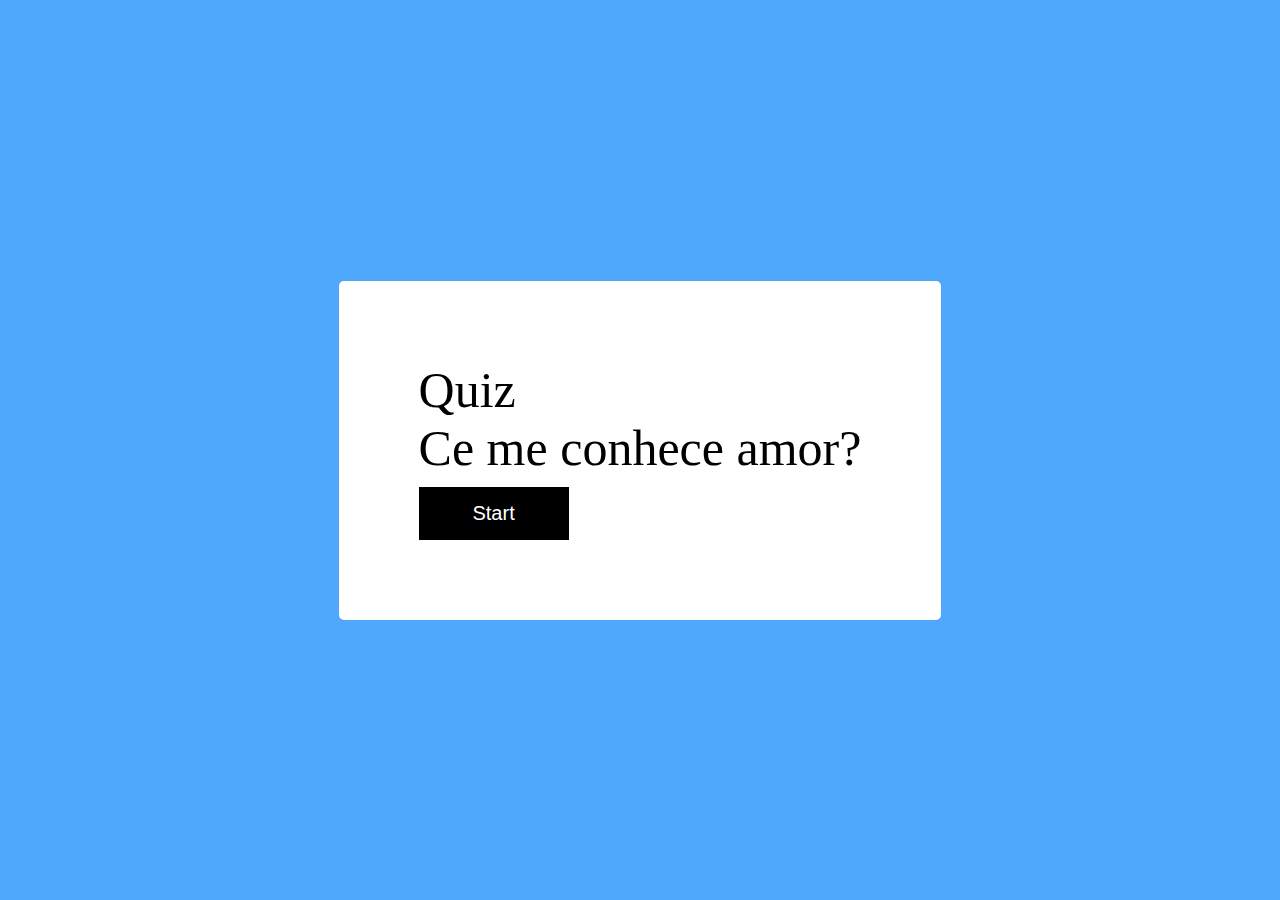
<file: index.html>
<!DOCTYPE html>
<html lang="en">
<head>
    <meta charset="UTF-8">
    <meta name="viewport" content="width=device-width, initial-scale=1.0">
    <title>quiz</title>
    <link rel="stylesheet" href="style.css">
</head>
<body>
    <div class="mae">
        <div class="filha">
            <p>Quiz  <br> Ce me conhece amor?</p>
            <button><a href="paginas/index2.html">Start</a></button>
        </div>
    </div>
</body>
</html>
</file>
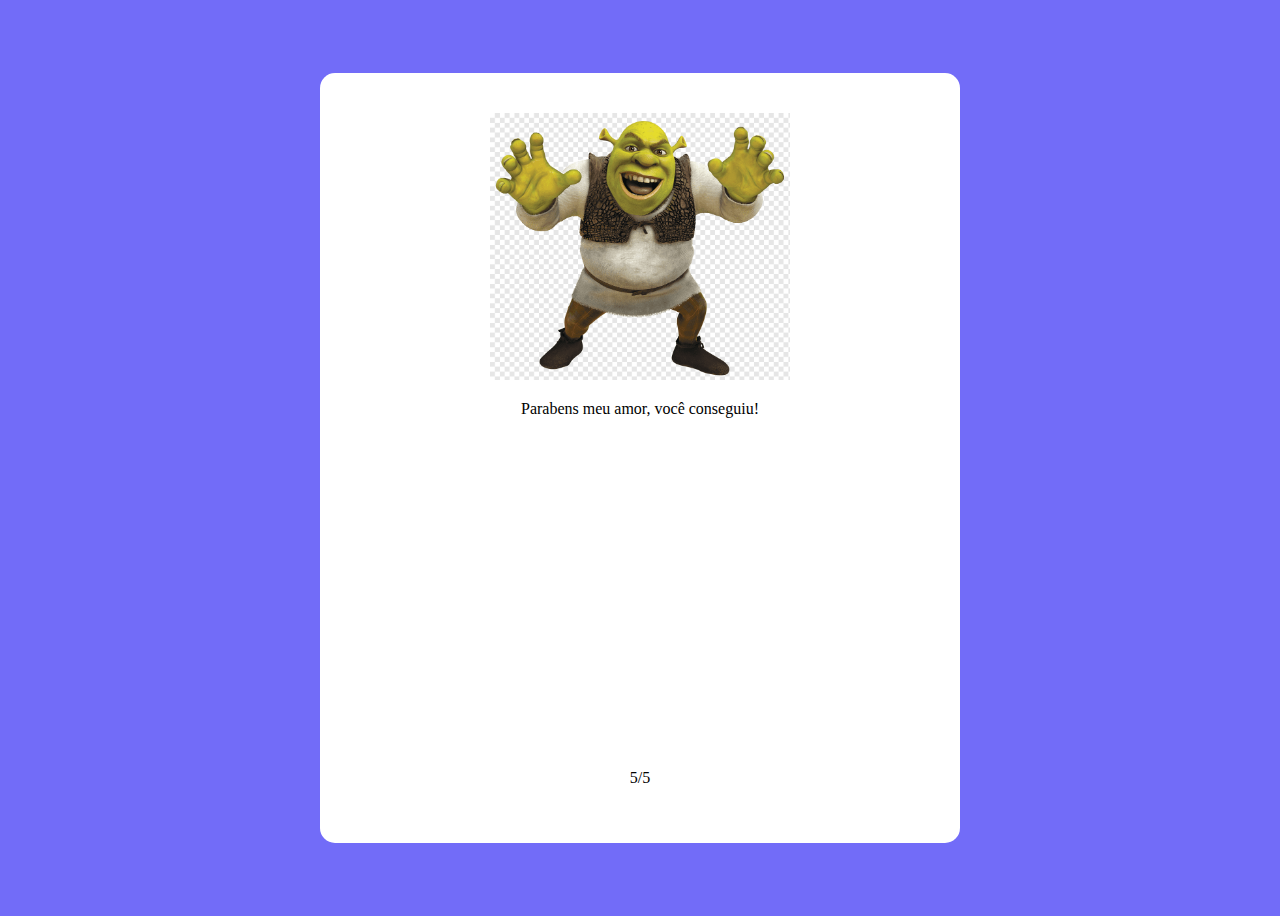
<file: final.html>
<!DOCTYPE html>
<html lang="pt-br">
<head>
    <meta charset="UTF-8">
    <meta name="viewport" content="width=device-width, initial-scale=1.0">
    <title>parabens</title>
    <style>
        body{
            background-color: #726CF8;
        }
        .mae{
            display: flex;
            justify-content: center;
            align-items: center;
            flex-direction: column;
            height: 100vh;
            text-align: center;
        }
        .filha{
            background-color: white;
            padding: 40px;
            border-radius: 15px;
        }
       button a{
        text-decoration: none;
        color: white;
        padding: 15px;
       }

       button{
        background-color: #00BFFF;
        border: none;
        padding: 15px;
       }

       p{
        font-style: normal;
       }
    </style>
</head>
<body>
    <div class="mae">
        <div class="filha">
            <img src="png--shrek.png" alt="" width="300px">
            <p>Parabens meu amor, você conseguiu!</p>
            <!-- Recompensa em forma de vídeo (inicialmente oculto) -->
        <iframe id="recompensa-video" width="560" height="315" src="https://www.youtube.com/embed/FXin5AUMVvo" frameborder="0" allowfullscreen></iframe>
        <div id="feedback" style="display: none;"></div>
            <p>5/5</p>
        </div>

    </div>
</body>
</html>
</file>
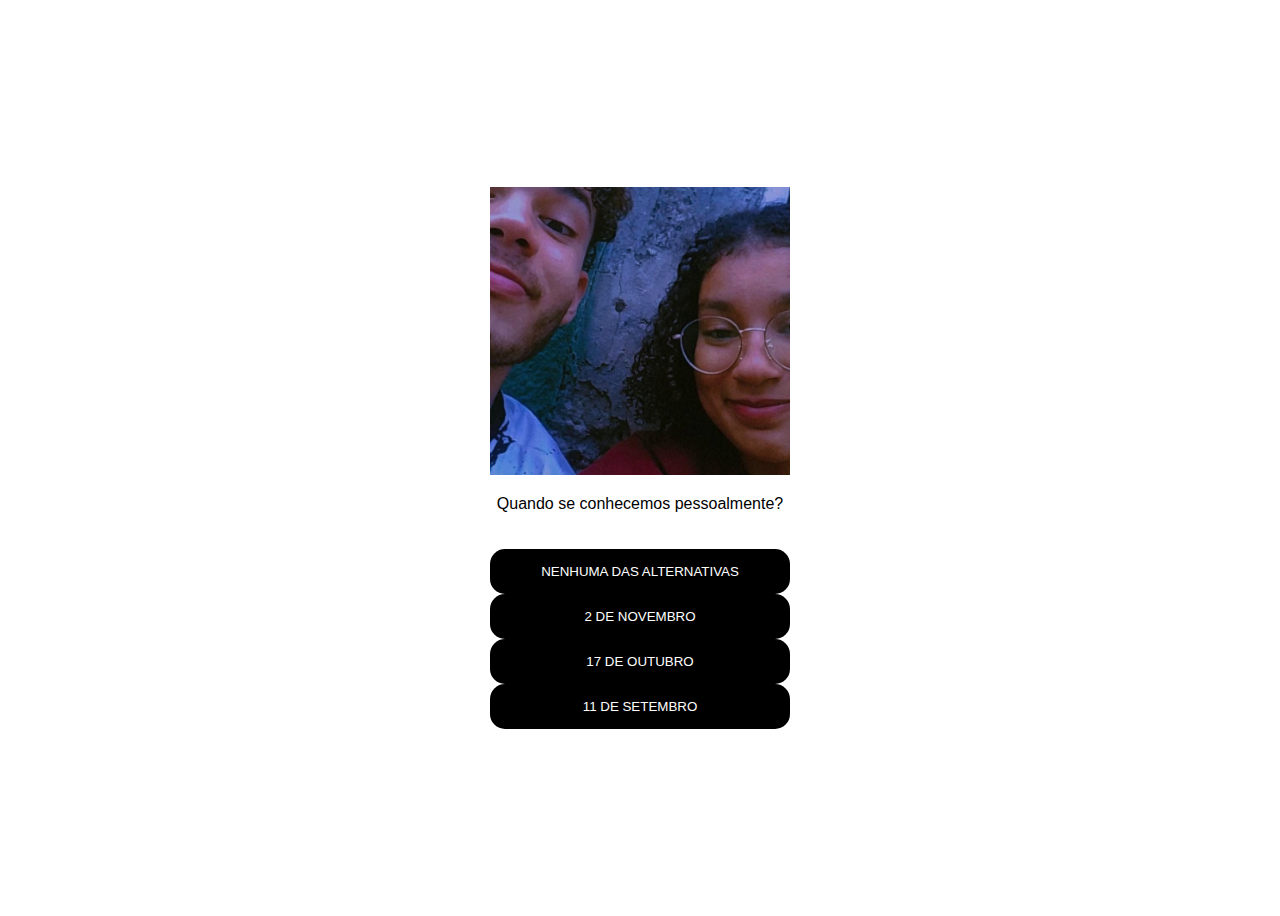
<file: index2.html>
<!DOCTYPE html>
<html lang="pt-br">
<head>
    <meta charset="UTF-8">
    <meta name="viewport" content="width=device-width, initial-scale=1.0">
    <title>Quiz csdev</title>
    <link rel="stylesheet" href="style2.css">
</head>
<body>
    <div class="mae">
        <div class="filha">
            <img src="WhatsApp Image 2023-10-01 at 14.52.29.jpeg" alt="" width="300px">
            <label for="text">Quando se conhecemos pessoalmente?</label>
            <br>
            <br>
            <button id="botao1">NENHUMA DAS ALTERNATIVAS</button>
            <button id="botao2">2 DE NOVEMBRO</button>
            <button id="botao3">17 DE OUTUBRO</button>
            <button id="botao4">11 DE SETEMBRO</button>
            <button id="enviar" class="enviar" style="display: none;">Enviar</button>
        </div>
    </div>
    <script src="app.js"></script>
</body>
</html>
</file>
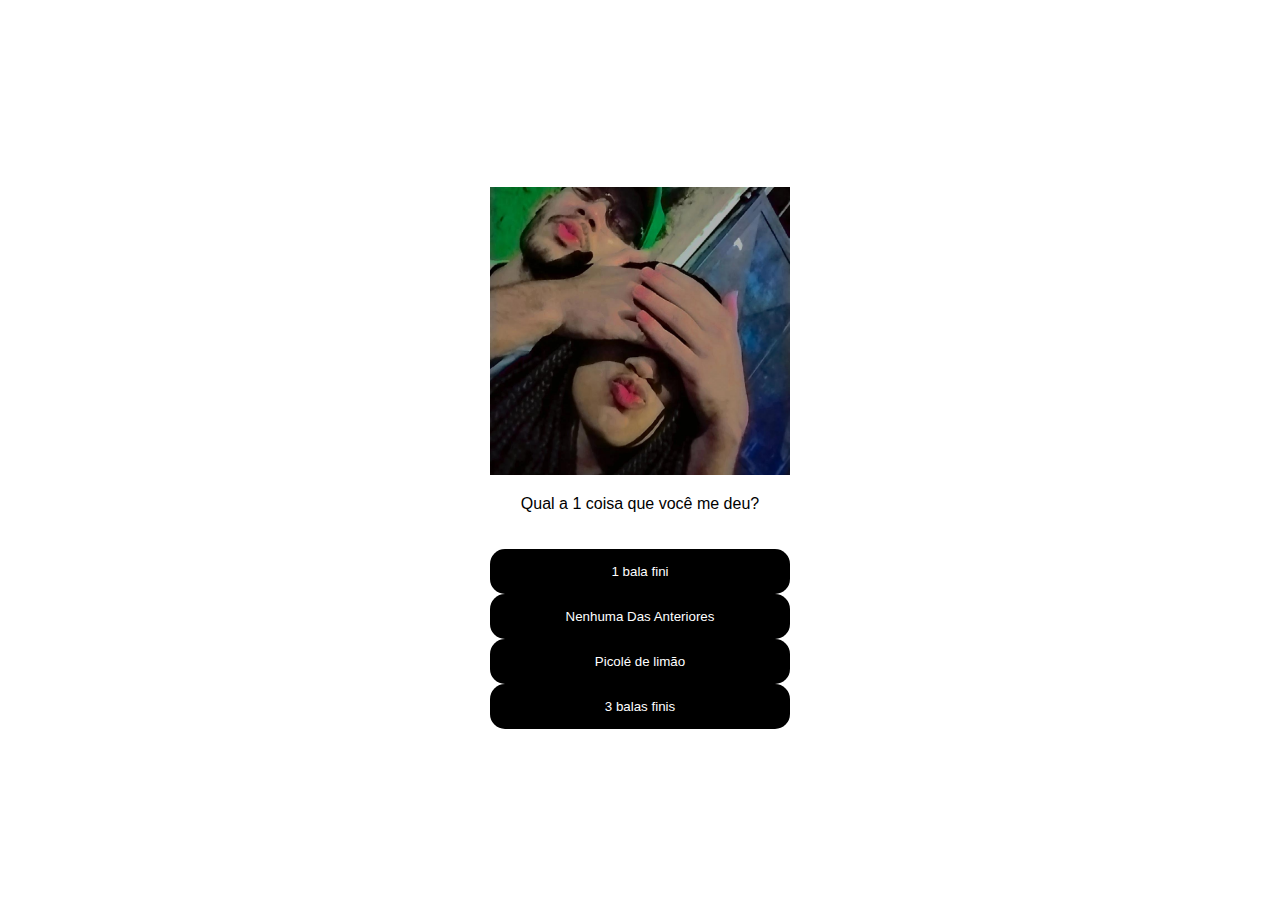
<file: pergunta2.html>
<!DOCTYPE html>
<html lang="pt-br">
<head>
    <meta charset="UTF-8">
    <meta name="viewport" content="width=device-width, initial-scale=1.0">
    <title>Document</title>
    <style>
        .mae{
    display: flex;
    align-items: center;
    justify-content: center;
    height: 100vh;
}






.filha{
    display: flex;
    flex-direction: column;
    background-color: white;
    padding: 30px;
}

label{
    display: flex;
    text-align: center;
    justify-content: center;
    flex-wrap: wrap;
    margin-top: 20px;
    font-family: 'Trebuchet MS', 'Lucida Sans Unicode', 'Lucida Grande', 'Lucida Sans', Arial, sans-serif;
}

button{
    background-color: black;
    color: white;
    border: none;
    padding: 15px;
    border-radius: 15px;
}

button:hover{
    background-color: gray;
}
    </style>
</head>
<body>
    <div class="mae">
        <div class="filha">
            <img src="WhatsApp Image 2023-10-01 at 14.53.25.jpeg" alt="" width="300px">
            <label for="text">Qual a 1 coisa que você me deu?</label>
            <br>
            <br>
            <button id="botao1">1 bala fini</button>
            <button id="botao2">Nenhuma Das Anteriores</button>
            <button id="botao3">Picolé de limão</button>
            <button id="botao4">3 balas finis</button>
            <button id="enviar" class="enviar" style="display: none;">Enviar</button>
        </div>
    </div>



    <script>
        var botao1 = document.getElementById("botao1")
var botao2 = document.getElementById("botao2")
var botao3 = document.getElementById("botao3")
var botao4 = document.getElementById("botao4")
var enviar = document.getElementById("enviar")



botao1.addEventListener("click", function(){ // 
    botao1.style.backgroundColor = "red"
    location.href = "..//index.html"
})

botao2.addEventListener("click", function(){ // 
    botao2.style.backgroundColor = "red"
    location.href = "..//index.html"
})

botao3.addEventListener("click", function(){
   botao3.style.backgroundColor = "red"
   location.href = "..//index.html"
})

botao4.addEventListener("click", function(){
    botao4.style.backgroundColor = "#32CD32"
    if(enviar.style.display === "none"){ // ira verificar se o botao esta invisvel
        enviar.style.display = "block" // caso estiver o botao ira aparecer.
    }else{
        enviar.style.display = "none" // caso clicar novamente no botao ele ira desaparecer
    }
    
})


enviar.addEventListener("click", function(){
    location.href = "pergunta3.html"
})
    </script>
</body>
</html>
</file>
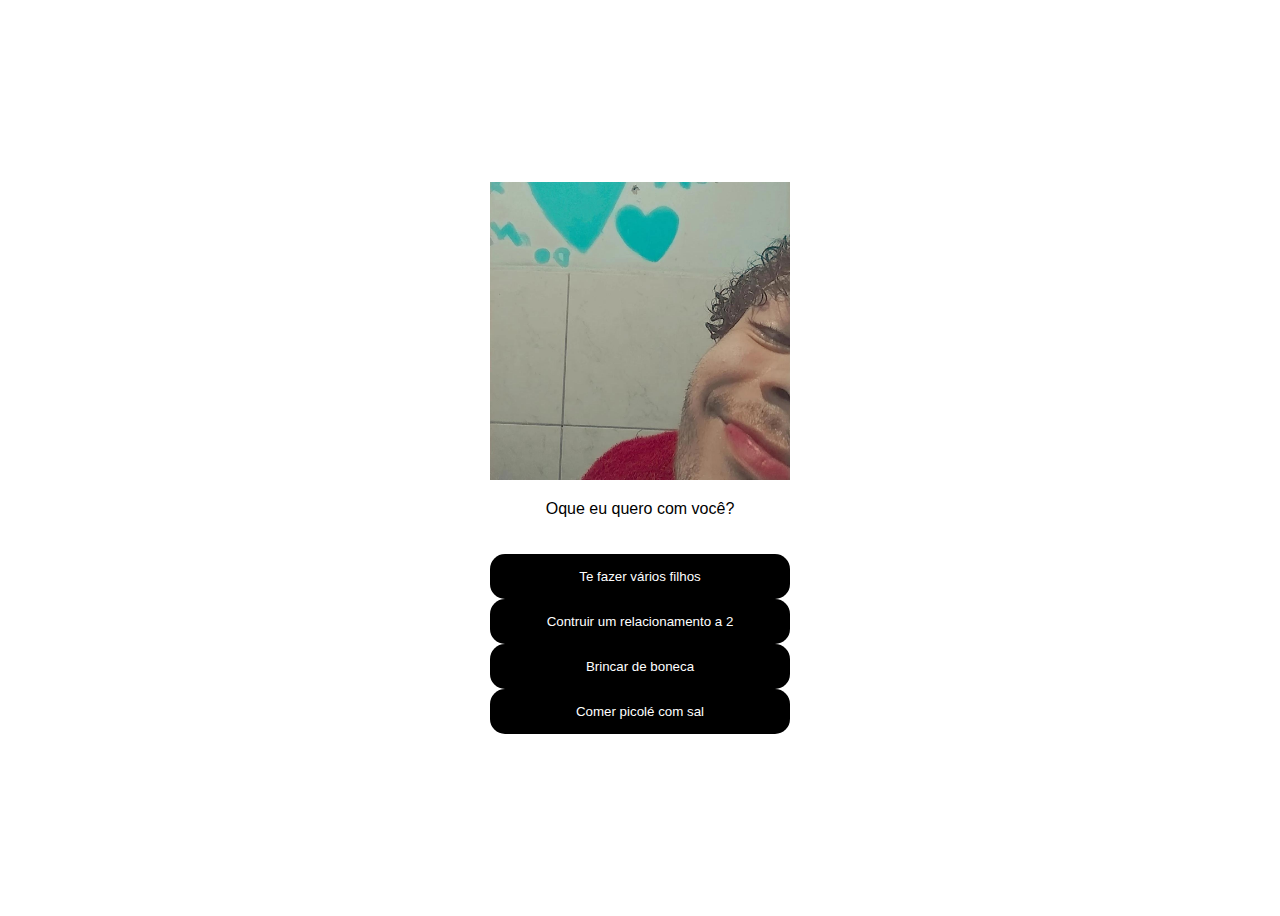
<file: pergunta3.html>
<!DOCTYPE html>
<html lang="pt-br">
<head>
    <meta charset="UTF-8">
    <meta name="viewport" content="width=device-width, initial-scale=1.0">
    <title>Document</title>
    <style>
        .mae{
    display: flex;
    align-items: center;
    justify-content: center;
    height: 100vh;
}




.filha{
    display: flex;
    flex-direction: column;
    background-color: white;
    padding: 30px;
}

label{
    display: flex;
    text-align: center;
    justify-content: center;
    flex-wrap: wrap;
    margin-top: 20px;
    font-family: 'Trebuchet MS', 'Lucida Sans Unicode', 'Lucida Grande', 'Lucida Sans', Arial, sans-serif;
}

button{
    background-color: black;
    color: white;
    border: none;
    padding: 15px;
    border-radius: 15px;
}

button:hover{
    background-color: gray;
}
    </style>
</head>
<body>
    <div class="mae">
        <div class="filha">
            <img src="WhatsApp Image 2023-10-01 at 14.55.08.jpeg" alt="" width="300px">
            <label for="text">Oque eu quero com você?</label>
            <br>
            <br>
            <button id="botao1">Te fazer vários filhos</button>
            <button id="botao2">Contruir um relacionamento a 2</button>
            <button id="botao3">Brincar de boneca</button>
            <button id="botao4">Comer picolé com sal </button>
            <button id="enviar" class="enviar" style="display: none;">Enviar</button>
        </div>
    </div>



    <script>
        var botao1 = document.getElementById("botao1")
var botao2 = document.getElementById("botao2")
var botao3 = document.getElementById("botao3")
var botao4 = document.getElementById("botao4")
var enviar = document.getElementById("enviar")

botao2.addEventListener("click", function(){
    botao2.style.backgroundColor = "#32CD32"
    if(enviar.style.display === "none"){ // ira verificar se o botao esta invisvel
        enviar.style.display = "block" // caso estiver o botao ira aparecer.
    }else{
        enviar.style.display = "none" // caso clicar novamente no botao ele ira desaparecer
    }
    
})


botao1.addEventListener("click", function(){ // 
    botao1.style.backgroundColor = "red"
    location.href = "..//index.html"
})

botao3.addEventListener("click", function(){
   botao3.style.backgroundColor = "red"
   location.href = "..//index.html"
})

botao4.addEventListener("click", function(){
    botao4.style.backgroundColor = "red"
    location.href = "..//index.html"
})

enviar.addEventListener("click", function(){
    location.href = "pergunta4.html"
})
    </script>
</body>
</html>
</file>
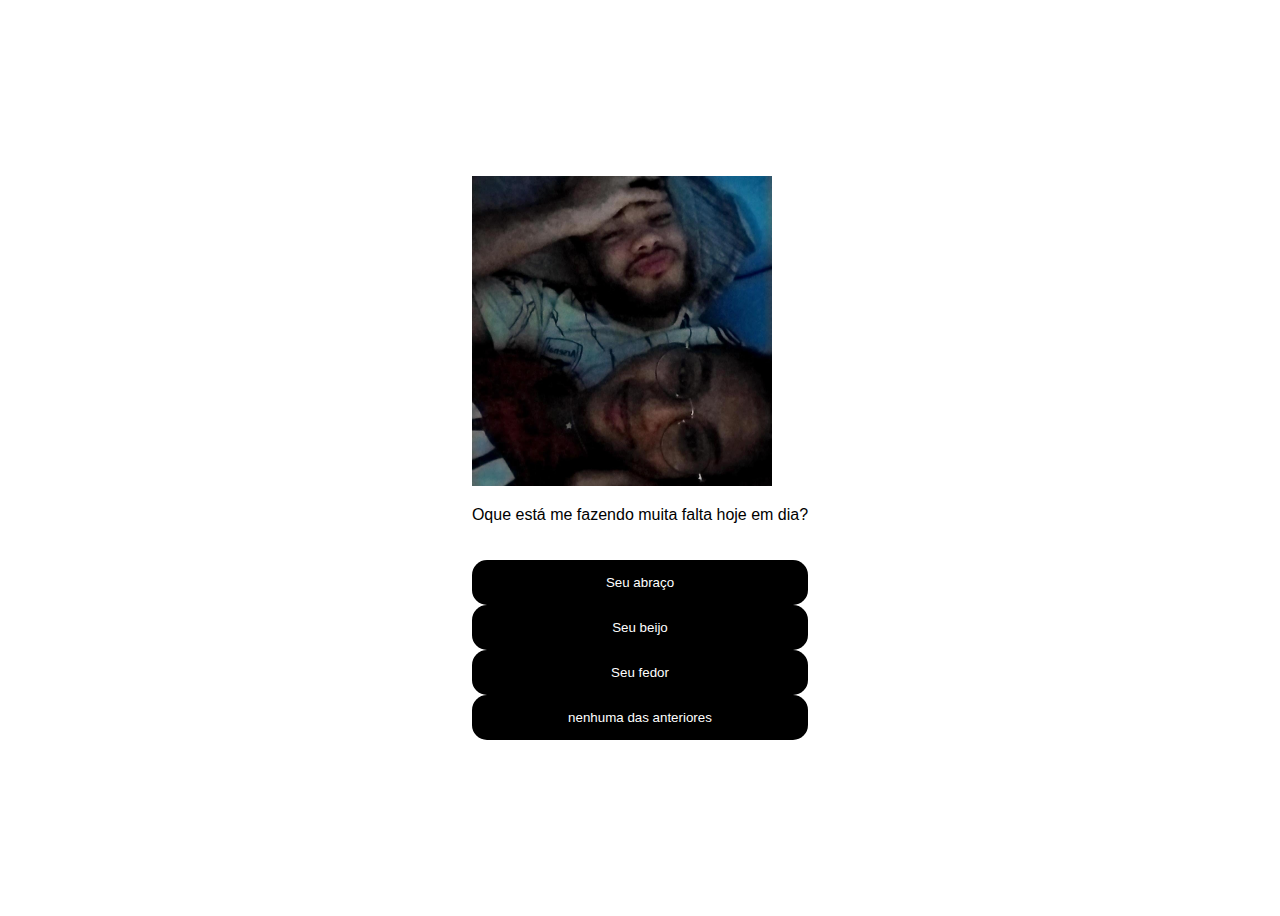
<file: pergunta4.html>
<!DOCTYPE html>
<html lang="pt-br">
<head>
    <meta charset="UTF-8">
    <meta name="viewport" content="width=device-width, initial-scale=1.0">
    <title>Document</title>
    <style>
        .mae{
    display: flex;
    align-items: center;
    justify-content: center;
    height: 100vh;
}




.filha{
    display: flex;
    flex-direction: column;
    background-color: white;
    padding: 30px;
}

label{
    display: flex;
    text-align: center;
    justify-content: center;
    flex-wrap: wrap;
    margin-top: 20px;
    font-family: 'Trebuchet MS', 'Lucida Sans Unicode', 'Lucida Grande', 'Lucida Sans', Arial, sans-serif;
}

button{
    background-color: black;
    color: white;
    border: none;
    padding: 15px;
    border-radius: 15px;
}

button:hover{
    background-color: gray;
}
    </style>
</head>
<body>
    <div class="mae">
        <div class="filha">
            <img src="WhatsApp Image 2023-10-01 at 14.51.55.jpeg" alt="" width="300px">
            <label for="text">Oque está me fazendo muita falta hoje em dia?</label>
            <br>
            <br>
            <button id="botao1">Seu abraço</button>
            <button id="botao2">Seu beijo</button>
            <button id="botao3">Seu fedor</button>
            <button id="botao4">nenhuma das anteriores</button>
            <button id="enviar" class="enviar" style="display: none;">Enviar</button>
        </div>
    </div>



    <script>
        var botao1 = document.getElementById("botao1")
var botao2 = document.getElementById("botao2")
var botao3 = document.getElementById("botao3")
var botao4 = document.getElementById("botao4")
var enviar = document.getElementById("enviar")
var texto = document.getElementById("texto")


botao2.addEventListener("click", function(){
    botao2.style.backgroundColor = "#32CD32"
    if(enviar.style.display === "none"){ // ira verificar se o botao esta invisvel
        enviar.style.display = "block" // caso estiver o botao ira aparecer.
        texto.style.display = "block"
    }else{
        enviar.style.display = "none" // caso clicar novamente no botao ele ira desaparecer
        texto.style.display = "none" 
    }
    
})


botao1.addEventListener("click", function(){ // 
    botao1.style.backgroundColor = "red"
    location.href = "..//index.html"
})

botao3.addEventListener("click", function(){
   botao3.style.backgroundColor = "red"
   location.href = "..//index.html"
})

botao4.addEventListener("click", function(){
    botao4.style.backgroundColor = "red"
    location.href = "..//index.html"
})

enviar.addEventListener("click", function(){
    location.href = "final.html"
})
    </script>
</body>
</html>
</file>
<file: style.css>
*{
    margin: 0;
    padding: 0;
}

body{
    background-color: #4fa8fb;
}

.mae{
    display: flex;
    flex-direction: column;
    justify-content: center;
    align-items: center;
    height: 100vh;
   
}

.filha{
    display: flex;
    flex-direction: column;
    gap: 10px;
    background-color: white;
    padding: 80px;
    border-radius: 5px;
}




p{
    color: black;
    font-size: 50px;
    
}

button{
    background-color: black	;
    padding: 15px;
    border: none;
    width: 150px;
    font-size: 20px;
    font-family: Arial, Helvetica, sans-serif;
    cursor: pointer;
   
}

a{
    text-decoration: none;
    color: white;
}
</file>
<file: style2.css>
.mae{
    display: flex;
    align-items: center;
    justify-content: center;
    height: 100vh;
}

body{
   background-image: url();
   background-size: cover;
}



.filha{
    display: flex;
    flex-direction: column;
    background-color: white;
    padding: 30px;
}

label{
    display: flex;
    text-align: center;
    justify-content: center;
    flex-wrap: wrap;
    margin-top: 20px;
    font-family: 'Trebuchet MS', 'Lucida Sans Unicode', 'Lucida Grande', 'Lucida Sans', Arial, sans-serif;
}

button{
    background-color: black;
    color: white;
    border: none;
    padding: 15px;
    border-radius: 15px;
}

button:hover{
    background-color: gray;
}
</file>
